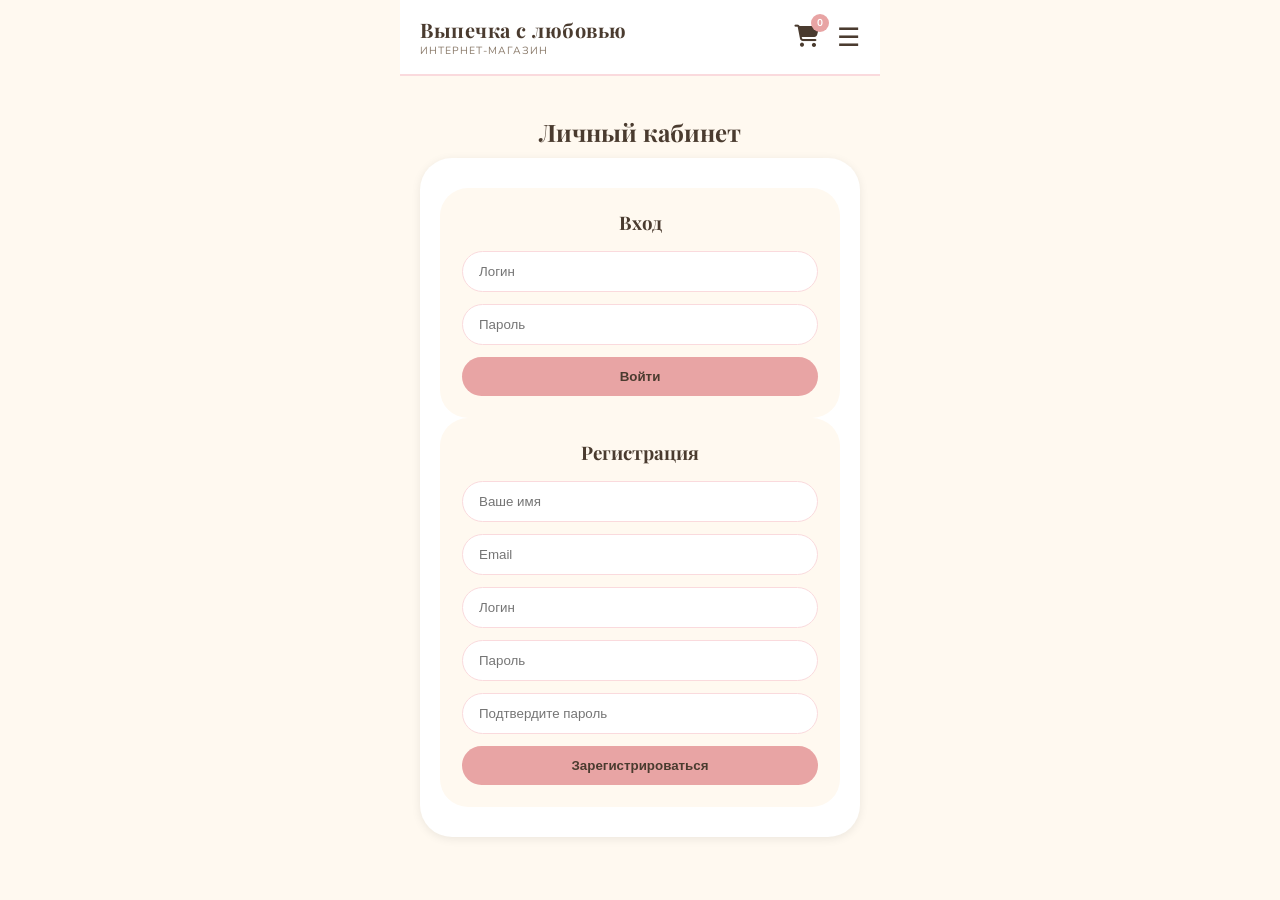
<file: account.html>
<!DOCTYPE html>
<html lang="ru">
<head>
    <meta charset="UTF-8">
    <meta name="viewport" content="width=device-width, initial-scale=1.0, maximum-scale=1.0, user-scalable=yes, viewport-fit=cover">
    <title>Выпечка с любовью - Личный кабинет</title>
    <link rel="stylesheet" href="https://cdnjs.cloudflare.com/ajax/libs/font-awesome/6.5.1/css/all.min.css">
    <link rel="stylesheet" href="style.css">
</head>
<body>
    <div class="mobile-container">
        <header>
            <a href="index.html" class="logo-link" style="text-decoration: none;">
                <div class="logo">
                    <h1>Выпечка с любовью</h1>
                    <p>ИНТЕРНЕТ-МАГАЗИН</p>
                </div>
            </a>
            <div class="header-right">
               <a href="cart.html" class="cart-icon-header">
    <i class="fas fa-shopping-cart"></i>
    <span class="cart-count" id="cart-count">0</span>
</a>
                <div class="burger-menu">☰</div>
            </div>
        </header>

        <nav class="mobile-nav">
            <a href="index.html">ГЛАВНАЯ</a>
            <a href="catalog.html">КАТАЛОГ</a>
            <a href="about.html">О НАС</a>
            <a href="account.html">ВХОД / РЕГИСТРАЦИЯ</a>
        </nav>

        <main class="account-page">
            <h2 class="page-title">Личный кабинет</h2>
            
            <div class="account-container">
                <div id="user-info" style="display: none;">
                    <div class="welcome-message">
                        <p>Добро пожаловать, <span id="username"></span>!</p>
                        <p class="user-email" id="user-email"></p>
                    </div>
                    
                    <div class="orders-history">
                        <h3>Мои заказы</h3>
                        <div id="orders-list" class="orders-list"></div>
                    </div>
                    
                    <button class="logout-btn" id="logout">Выйти</button>
                </div>

                <div id="auth-forms" class="auth-forms">
                    <form id="login-form" class="auth-form">
                        <h3>Вход</h3>
                        <div class="form-group"><input type="text" placeholder="Логин" required></div>
                        <div class="form-group"><input type="password" placeholder="Пароль" required></div>
                        <button type="submit" class="auth-btn">Войти</button>
                    </form>

                    <form id="register-form" class="auth-form">
                        <h3>Регистрация</h3>
                        <div class="form-group"><input type="text" placeholder="Ваше имя" required></div>
                        <div class="form-group"><input type="email" placeholder="Email" required></div>
                        <div class="form-group"><input type="text" placeholder="Логин" required></div>
                        <div class="form-group"><input type="password" placeholder="Пароль" required></div>
                        <div class="form-group"><input type="password" placeholder="Подтвердите пароль" required></div>
                        <button type="submit" class="auth-btn">Зарегистрироваться</button>
                    </form>
                </div>
            </div>
        </main>
    </div>
    
    <script src="script.js"></script>
</body>
</html>
</file>
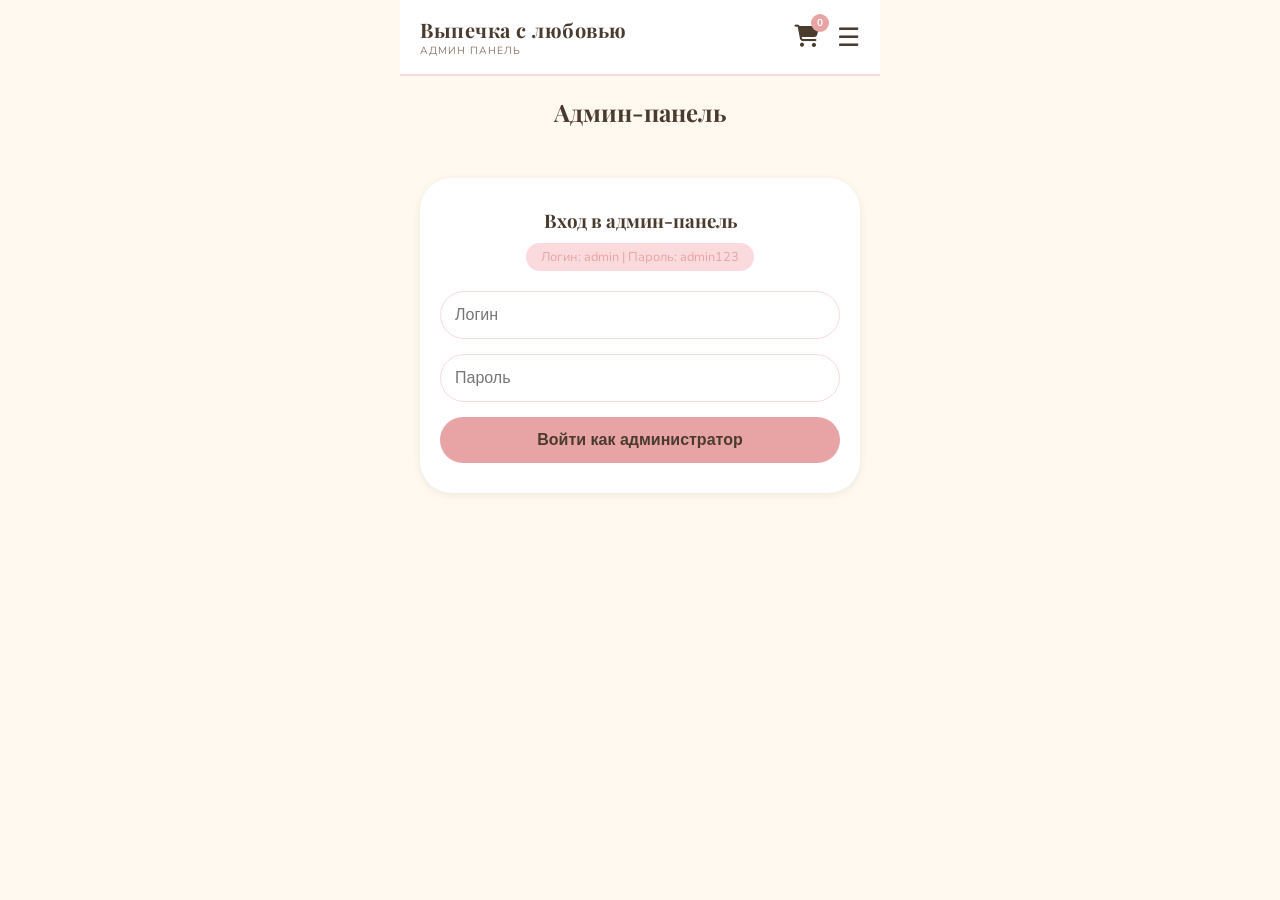
<file: admin.html>
<!DOCTYPE html>
<html lang="ru">
<head>
    <meta charset="UTF-8">
    <meta name="viewport" content="width=device-width, initial-scale=1.0, maximum-scale=1.0, user-scalable=yes, viewport-fit=cover">
    <title>Выпечка с любовью - Админ панель</title>
    <link rel="stylesheet" href="https://cdnjs.cloudflare.com/ajax/libs/font-awesome/6.5.1/css/all.min.css">
    <link rel="stylesheet" href="style.css">
</head>
<body>
    <div class="mobile-container">
        <header>
            <a href="index.html" class="logo-link" style="text-decoration: none;">
                <div class="logo">
                    <h1>Выпечка с любовью</h1>
                    <p>АДМИН ПАНЕЛЬ</p>
                </div>
            </a>
            <div class="header-right">
              <a href="cart.html" class="cart-icon-header">
    <i class="fas fa-shopping-cart"></i>
    <span class="cart-count" id="cart-count">0</span>
</a>
                <div class="burger-menu">☰</div>
            </div>
        </header>

        <nav class="mobile-nav">
            <a href="index.html">ГЛАВНАЯ</a>
            <a href="catalog.html">КАТАЛОГ</a>
            <a href="about.html">О НАС</a>
            <a href="account.html">ВХОД / РЕГИСТРАЦИЯ</a>
        </nav>

        <main>
            <h2 class="page-title">Админ-панель</h2>

            <div id="admin-login-section" class="admin-login-section">
                <div class="admin-login-card">
                    <h3>Вход в админ-панель</h3>
                    <p class="admin-hint">Логин: admin | Пароль: admin123</p>
                    <div class="form-group">
                        <input type="text" id="admin-login" placeholder="Логин" class="admin-input">
                    </div>
                    <div class="form-group">
                        <input type="password" id="admin-password" placeholder="Пароль" class="admin-input">
                    </div>
                    <button id="admin-login-btn" class="admin-login-btn">Войти как администратор</button>
                </div>
            </div>

            <div id="admin-panel" style="display: none;">
                <div class="admin-stats">
                    <div class="admin-stat-card">
                        <span class="admin-stat-icon">📦</span>
                        <span class="admin-stat-number" id="total-products">0</span>
                        <span class="admin-stat-label">товаров</span>
                    </div>
                    <div class="admin-stat-card">
                        <span class="admin-stat-icon">👤</span>
                        <span class="admin-stat-number" id="total-users">0</span>
                        <span class="admin-stat-label">пользователей</span>
                    </div>
                    <div class="admin-stat-card">
                        <span class="admin-stat-icon">📋</span>
                        <span class="admin-stat-number" id="total-orders">0</span>
                        <span class="admin-stat-label">заказов</span>
                    </div>
                </div>

                <div class="admin-tabs">
                    <button class="admin-tab active" data-tab="products">Товары</button>
                    <button class="admin-tab" data-tab="add">Добавить</button>
                    <button class="admin-tab" data-tab="users">Пользователи</button>
                    <button class="admin-tab" data-tab="orders">Заказы</button>
                </div>

                <div id="tab-products" class="admin-tab-content active">
                    <div class="admin-search">
                        <input type="text" id="search-products" placeholder="Поиск товаров..." class="admin-search-input">
                    </div>
                    <div id="admin-products-list" class="admin-products-list"></div>
                </div>

                <div id="tab-add" class="admin-tab-content">
                    <form id="add-product-form" class="admin-add-form">
                        <div class="admin-form-row">
                            <div class="admin-form-group">
                                <label>Название товара</label>
                                <input type="text" id="new-title" placeholder="Например: Торт Медовик" required>
                            </div>
                            <div class="admin-form-group">
                                <label>Цена (₽)</label>
                                <input type="number" id="new-price" placeholder="Например: 1200" required>
                            </div>
                        </div>
                        <div class="admin-form-row">
                            <div class="admin-form-group">
                                <label>Вес</label>
                                <input type="text" id="new-weight" placeholder="Например: 1 кг">
                            </div>
                            <div class="admin-form-group">
                                <label>Категория</label>
                                <select id="new-category">
                                    <option value="cake">Торт</option>
                                    <option value="dessert">Десерт</option>
                                    <option value="pastry">Пирожное</option>
                                    <option value="cookies">Печенье</option>
                                </select>
                            </div>
                        </div>
                        <div class="admin-form-group">
                            <label>Состав</label>
                            <textarea id="new-ingredients" placeholder="Например: Мука, яйца, масло, мёд..." rows="2"></textarea>
                        </div>
                        <div class="admin-form-group">
                            <label>Подробное описание</label>
                            <textarea id="new-desc" placeholder="Описание товара..." rows="3" required></textarea>
                        </div>
                        <div class="admin-form-group">
                            <label>Ссылка на фото</label>
                            <input type="text" id="new-image" placeholder="https://...">
                        </div>
                        <button type="submit" class="admin-submit-btn">Добавить товар</button>
                    </form>
                </div>

                <div id="tab-users" class="admin-tab-content">
                    <div id="admin-users-list" class="admin-users-list"></div>
                </div>

                <div id="tab-orders" class="admin-tab-content">
                    <div id="admin-orders-list" class="admin-orders-list"></div>
                </div>

                <button id="admin-logout-btn" class="admin-logout-btn">Выйти из админки</button>
            </div>
        </main>
    </div>
    <script src="script.js"></script>
</body>
</html>
</file>
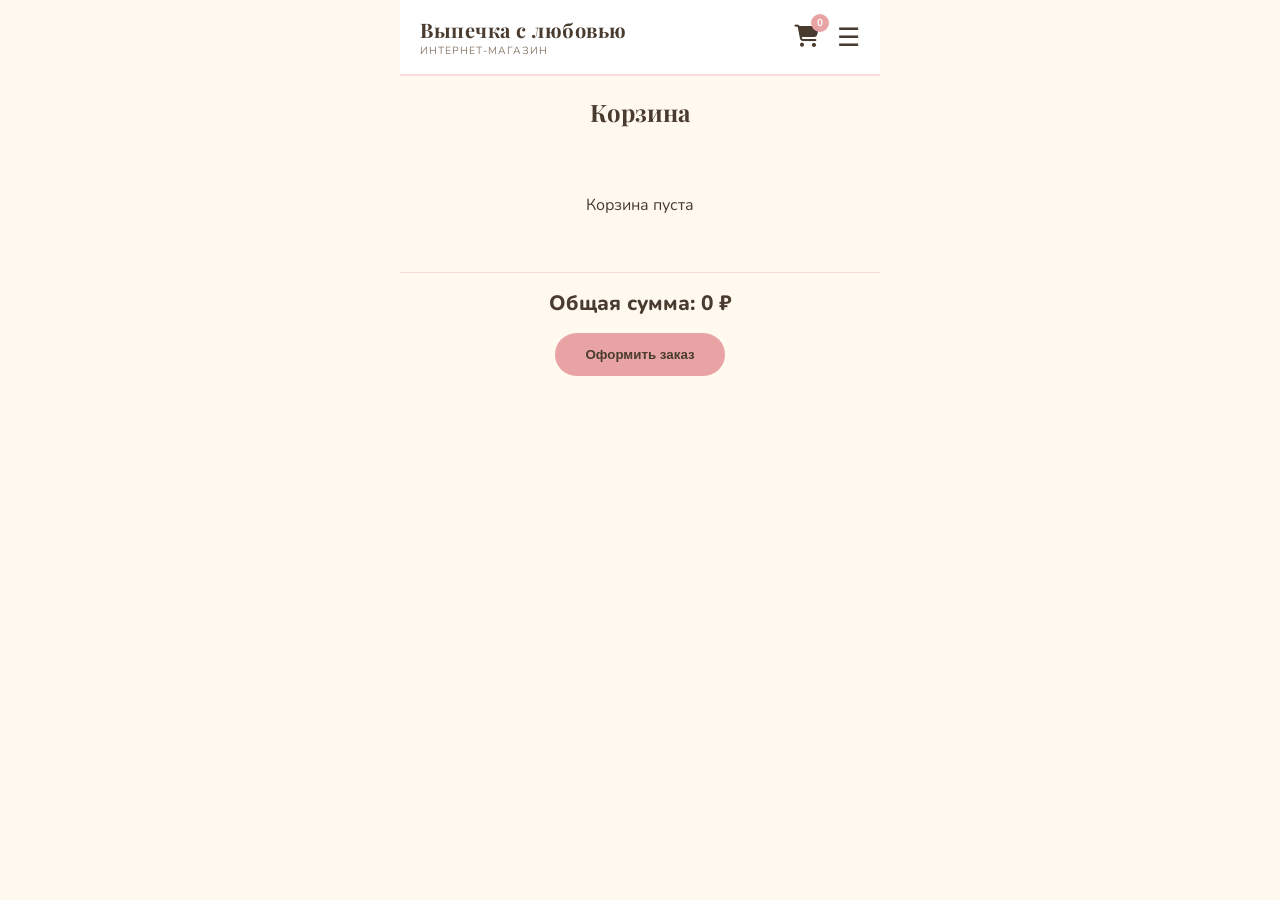
<file: cart.html>
<!DOCTYPE html>
<html lang="ru">
<head>
    <meta charset="UTF-8">
    <meta name="viewport" content="width=device-width, initial-scale=1.0, maximum-scale=1.0, user-scalable=yes, viewport-fit=cover">
    <title>Выпечка с любовью - Корзина</title>
    <link rel="stylesheet" href="https://cdnjs.cloudflare.com/ajax/libs/font-awesome/6.5.1/css/all.min.css">
    <link rel="stylesheet" href="style.css">
</head>
<body>
    <div class="mobile-container">
        <header>
            <a href="index.html" class="logo-link" style="text-decoration: none;">
                <div class="logo">
                    <h1>Выпечка с любовью</h1>
                    <p>ИНТЕРНЕТ-МАГАЗИН</p>
                </div>
            </a>
            <div class="header-right">
              <a href="cart.html" class="cart-icon-header">
    <i class="fas fa-shopping-cart"></i>
    <span class="cart-count" id="cart-count">0</span>
</a>
                <div class="burger-menu">☰</div>
            </div>
        </header>

        <nav class="mobile-nav">
            <a href="index.html">ГЛАВНАЯ</a>
            <a href="catalog.html">КАТАЛОГ</a>
            <a href="about.html">О НАС</a>
            <a href="account.html">ВХОД / РЕГИСТРАЦИЯ</a>
        </nav>

        <main>
            <h2 class="page-title">Корзина</h2>
            <div id="cart-items" class="cart-items-list"></div>
            <div class="cart-summary">
                <p class="cart-total" id="cart-total">Общая сумма: 0 ₽</p>
                <button class="checkout-btn" id="checkout">Оформить заказ</button>
            </div>
        </main>
    </div>
    
    <script src="script.js"></script>
</body>
</html>
</file>
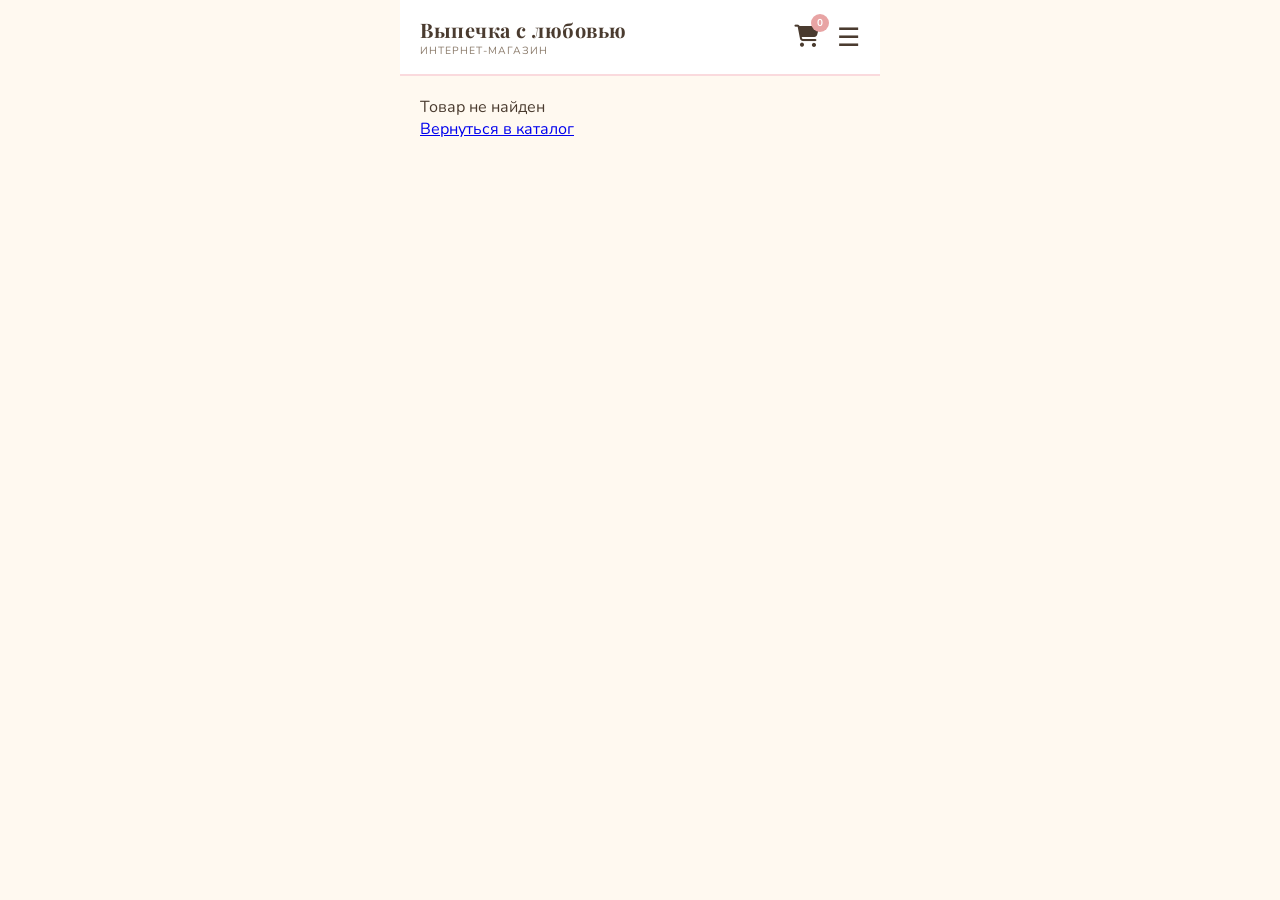
<file: product.html>
<!DOCTYPE html>
<html lang="ru">
<head>
    <meta charset="UTF-8">
    <meta name="viewport" content="width=device-width, initial-scale=1.0, maximum-scale=1.0, user-scalable=yes, viewport-fit=cover">
    <title>Выпечка с любовью - Товар</title>
    <link rel="stylesheet" href="https://cdnjs.cloudflare.com/ajax/libs/font-awesome/6.5.1/css/all.min.css">
    <link rel="stylesheet" href="style.css">
</head>
<body>
    <div class="mobile-container">
        <header>
            <a href="index.html" class="logo-link" style="text-decoration: none;">
                <div class="logo">
                    <h1>Выпечка с любовью</h1>
                    <p>ИНТЕРНЕТ-МАГАЗИН</p>
                </div>
            </a>
            <div class="header-right">
              <a href="cart.html" class="cart-icon-header">
    <i class="fas fa-shopping-cart"></i>
    <span class="cart-count" id="cart-count">0</span>
</a>
                <div class="burger-menu">☰</div>
            </div>
        </header>

        <nav class="mobile-nav">
            <a href="index.html">ГЛАВНАЯ</a>
            <a href="catalog.html">КАТАЛОГ</a>
            <a href="about.html">О НАС</a>
            <a href="account.html">ВХОД / РЕГИСТРАЦИЯ</a>
        </nav>

        <main class="product-page" id="product-content">
        </main>
    </div>
    
    <script src="script.js"></script>
</body>
</html>
</file>
<file: style.css>
@import url('https://fonts.googleapis.com/css2?family=Playfair+Display:wght@400;500;600;700&family=Nunito:wght@300;400;500;600;700&display=swap');

:root {
    --soft-pink: #FADADD;
    --cream: #FFF9F0;
    --white: #FFFFFF;
    --brown: #4A3B2F;
    --shadow: 0 2px 10px rgba(0,0,0,0.08);
    --pink-accent: #e8a4a4;
}

* {
    margin: 0;
    padding: 0;
    box-sizing: border-box;
}

body {
    font-family: 'Nunito', sans-serif;
    background: var(--cream);
    color: var(--brown);
}

.mobile-container {
    max-width: 480px;
    margin: 0 auto;
    background: var(--cream);
    min-height: 100vh;
    position: relative;
}

/* ========== HEADER ========== */
header {
    display: flex;
    justify-content: space-between;
    align-items: center;
    padding: 16px 20px;
    background: var(--white);
    border-bottom: 2px solid var(--soft-pink);
    position: sticky;
    top: 0;
    z-index: 200;
}

.logo h1 {
    font-family: 'Playfair Display', serif;
    font-size: 1.25rem;
    color: var(--brown);
    letter-spacing: 0.5px;
}

.logo p {
    font-size: 0.65rem;
    color: #8a7a6a;
    letter-spacing: 1px;
}

.header-right {
    display: flex;
    align-items: center;
    gap: 18px;
}

.cart-icon-header {
    position: relative;
    font-size: 24px;
    text-decoration: none;
    color: var(--brown);
}

.cart-count {
    position: absolute;
    top: -8px;
    right: -10px;
    background: var(--pink-accent);
    color: white;
    font-size: 10px;
    font-weight: bold;
    padding: 2px 6px;
    border-radius: 20px;
    min-width: 18px;
    text-align: center;
}

.burger-menu {
    font-size: 26px;
    cursor: pointer;
    color: var(--brown);
    background: none;
    border: none;
}

/* ========== МЕНЮ ========== */
.mobile-nav {
    display: none;
    flex-direction: column;
    background: var(--white);
    border-bottom: 1px solid var(--soft-pink);
    padding: 8px 0;
    position: absolute;
    top: 70px;
    left: 0;
    right: 0;
    z-index: 199;
    box-shadow: var(--shadow);
}

.mobile-nav a {
    padding: 14px 24px;
    text-decoration: none;
    color: var(--brown);
    font-weight: 600;
    font-size: 1rem;
    border-bottom: 1px solid var(--soft-pink);
    transition: background 0.2s;
}

.mobile-nav a:hover {
    background: var(--soft-pink);
}

.mobile-nav.active {
    display: flex;
}

/* ========== HERO ========== */
.hero-video {
    position: relative;
    height: 280px;
    overflow: hidden;
}

.hero-video video {
    width: 100%;
    height: 100%;
    object-fit: cover;
}

.hero-overlay {
    position: absolute;
    bottom: 20px;
    left: 20px;
    right: 20px;
    background: rgba(74, 59, 47, 0.7);
    backdrop-filter: blur(4px);
    padding: 14px 20px;
    border-radius: 30px;
    color: white;
}

.hero-overlay h2 {
    font-family: 'Playfair Display', serif;
    font-size: 1.2rem;
    margin-bottom: 8px;
}

.hero-btn {
    background: var(--pink-accent);
    border: none;
    padding: 8px 24px;
    border-radius: 40px;
    color: var(--brown);
    font-weight: 600;
    cursor: pointer;
}

/* ========== ЗАГОЛОВКИ ========== */
.page-title {
    text-align: center;
    margin: 20px 0 10px;
    font-family: 'Playfair Display', serif;
    font-size: 1.5rem;
    color: var(--brown);
}

.featured h3 {
    text-align: center;
    margin: 20px 0 5px;
    font-family: 'Playfair Display', serif;
    font-size: 1.2rem;
    letter-spacing: 1px;
}

/* ========== СЕТКА ТОВАРОВ ========== */
.product-grid {
    display: grid;
    grid-template-columns: repeat(2, 1fr);
    gap: 16px;
    padding: 16px;
}

/* ========== КАРТОЧКА ТОВАРА (с розовой чертой) ========== */
.product-card {
    background: var(--white);
    border-radius: 24px;
    overflow: hidden;
    box-shadow: var(--shadow);
    transition: transform 0.2s, box-shadow 0.2s;
    cursor: pointer;
}

.product-card:hover {
    transform: translateY(-3px);
    box-shadow: 0 8px 20px rgba(0,0,0,0.12);
}

.product-img {
    width: 100%;
    height: 150px;
    object-fit: cover;
    background: var(--soft-pink);
}

/* РОЗОВАЯ ЧЕРТА ПОД ФОТО */
.product-img-divider {
    height: 3px;
    background: var(--pink-accent);
    width: 100%;
}

.product-info {
    padding: 14px;
}

.product-title {
    font-family: 'Playfair Display', serif;
    font-size: 1rem;
    font-weight: 700;
    color: var(--brown);
    margin-bottom: 4px;
}

.product-price {
    color: var(--pink-accent);
    font-weight: 700;
    font-size: 1.1rem;
    margin: 6px 0 4px;
}

.product-desc {
    font-size: 0.7rem;
    color: #8a7a6a;
    line-height: 1.35;
    margin-bottom: 6px;
    white-space: nowrap;
    overflow: hidden;
    text-overflow: ellipsis;
}

/* ========== СТРАНИЦА ТОВАРА ========== */
.product-page {
    padding: 20px;
}

.product-hero-img {
    width: 100%;
    height: 280px;
    object-fit: cover;
    border-radius: 32px;
    margin-bottom: 20px;
}

.product-page-title {
    font-family: 'Playfair Display', serif;
    font-size: 1.8rem;
    margin-bottom: 10px;
}

.product-page-price {
    font-size: 1.8rem;
    font-weight: 800;
    color: var(--pink-accent);
    margin-bottom: 16px;
}

.product-weight, .product-ingredients {
    font-size: 0.9rem;
    color: #8a7a6a;
    margin-bottom: 10px;
    padding: 8px 0;
    border-bottom: 1px solid var(--soft-pink);
}

.product-page-desc {
    font-size: 1rem;
    line-height: 1.5;
    margin: 20px 0;
}

.product-page-actions {
    display: flex;
    align-items: center;
    justify-content: space-between;
    margin-top: 25px;
    padding-top: 20px;
    border-top: 2px solid var(--soft-pink);
}

.product-page-quantity {
    display: flex;
    align-items: center;
    gap: 15px;
    background: var(--soft-pink);
    padding: 8px 20px;
    border-radius: 50px;
}

.qty-btn-page {
    width: 36px;
    height: 36px;
    border-radius: 50%;
    border: none;
    background: var(--white);
    font-size: 20px;
    font-weight: bold;
    cursor: pointer;
    color: var(--brown);
}

.qty-value-page {
    font-weight: 700;
    font-size: 1.2rem;
    min-width: 35px;
    text-align: center;
}

.add-to-cart-page {
    background: var(--pink-accent);
    border: none;
    padding: 14px 28px;
    border-radius: 50px;
    color: var(--brown);
    font-weight: 700;
    font-size: 1rem;
    cursor: pointer;
}

.back-to-catalog {
    display: inline-block;
    margin-top: 20px;
    color: #8a7a6a;
    text-decoration: none;
}

/* ========== ФИЛЬТРЫ ========== */
.category-filters {
    display: flex;
    gap: 10px;
    padding: 10px 16px;
    overflow-x: auto;
    scrollbar-width: thin;
}

.filter-btn {
    background: var(--white);
    border: 1px solid var(--soft-pink);
    padding: 8px 20px;
    border-radius: 40px;
    font-size: 0.85rem;
    font-weight: 600;
    cursor: pointer;
    color: var(--brown);
    white-space: nowrap;
    transition: all 0.2s;
}

.filter-btn.active {
    background: var(--pink-accent);
    color: var(--white);
    border-color: var(--pink-accent);
}

/* ========== КОРЗИНА ========== */
.cart-items-list {
    padding: 16px;
}

.cart-item {
    display: flex;
    gap: 14px;
    background: var(--white);
    border-radius: 20px;
    padding: 14px;
    margin-bottom: 12px;
    align-items: center;
    box-shadow: var(--shadow);
}

.cart-item-img {
    width: 70px;
    height: 70px;
    object-fit: cover;
    border-radius: 16px;
}

.cart-item-info {
    flex: 1;
}

.cart-item-title {
    font-weight: 700;
    margin-bottom: 4px;
}

.cart-item-price {
    color: var(--pink-accent);
    font-weight: 600;
}

.cart-item-remove {
    background: none;
    border: none;
    font-size: 22px;
    cursor: pointer;
    color: #c0aaa0;
}

.cart-summary {
    padding: 16px;
    text-align: center;
    border-top: 1px solid var(--soft-pink);
}

.cart-total {
    font-size: 1.3rem;
    font-weight: 800;
    margin-bottom: 16px;
}

.checkout-btn {
    background: var(--pink-accent);
    border: none;
    padding: 14px 30px;
    border-radius: 50px;
    color: var(--brown);
    font-weight: 700;
    cursor: pointer;
}

/* ========== ЛИЧНЫЙ КАБИНЕТ ========== */
.account-page {
    padding: 20px;
}

.account-container {
    background: var(--white);
    border-radius: 32px;
    padding: 30px 20px;
    box-shadow: var(--shadow);
    text-align: center;
}

.welcome-message p:first-child {
    font-family: 'Playfair Display', serif;
    font-size: 1.6rem;
    font-weight: 700;
    color: var(--brown);
    margin-bottom: 6px;
}

.user-email {
    color: #8a7a6a;
    margin-bottom: 30px;
}

.orders-history {
    margin: 25px 0;
    text-align: left;
}

.orders-history h3 {
    text-align: center;
    margin-bottom: 16px;
}

.orders-list {
    background: var(--cream);
    border-radius: 24px;
    padding: 16px;
}

.order-item {
    border-bottom: 1px solid var(--soft-pink);
    padding: 12px 0;
    font-size: 0.85rem;
}

.logout-btn {
    background: var(--soft-pink);
    border: none;
    padding: 12px 35px;
    border-radius: 50px;
    font-weight: 600;
    cursor: pointer;
    color: var(--brown);
    margin-top: 15px;
}

.auth-forms {
    display: flex;
    flex-direction: column;
    gap: 24px;
}

.auth-form {
    background: var(--cream);
    padding: 22px;
    border-radius: 28px;
}

.auth-form h3 {
    font-family: 'Playfair Display', serif;
    margin-bottom: 16px;
    color: var(--brown);
}

.auth-form input {
    width: 100%;
    padding: 12px 16px;
    margin-bottom: 12px;
    border: 1px solid var(--soft-pink);
    border-radius: 40px;
    background: var(--white);
}

.auth-btn {
    background: var(--pink-accent);
    border: none;
    padding: 12px;
    width: 100%;
    border-radius: 40px;
    color: var(--brown);
    font-weight: 600;
    cursor: pointer;
}

/* ========== СТРАНИЦА О НАС ========== */
.about-page {
    padding: 20px;
}

.about-header {
    text-align: center;
    margin-bottom: 25px;
}

.about-header h2 {
    font-family: 'Playfair Display', serif;
    font-size: 2rem;
    color: var(--brown);
}

.about-header p {
    color: #8a7a6a;
    font-size: 0.9rem;
}

.about-photo {
    text-align: center;
    margin-bottom: 30px;
}

.about-photo img {
    width: 200px;
    height: 200px;
    border-radius: 50%;
    object-fit: cover;
    box-shadow: var(--shadow);
    border: 4px solid var(--soft-pink);
}

.about-story {
    margin: 25px 0;
}

.story-card {
    background: var(--white);
    border-radius: 28px;
    padding: 22px;
    margin-bottom: 16px;
    text-align: center;
    box-shadow: var(--shadow);
    transition: transform 0.2s;
}

.story-card:hover {
    transform: translateY(-3px);
}

.story-icon {
    font-size: 2.5rem;
    margin-bottom: 12px;
}

.story-card h3 {
    font-family: 'Playfair Display', serif;
    margin-bottom: 10px;
    color: var(--brown);
}

.story-card p {
    color: #8a7a6a;
    line-height: 1.5;
    font-size: 0.9rem;
}

.stats {
    display: flex;
    justify-content: space-around;
    margin: 30px 0;
    background: var(--white);
    padding: 20px;
    border-radius: 28px;
    box-shadow: var(--shadow);
}

.stat-item {
    text-align: center;
}

.stat-number {
    font-family: 'Playfair Display', serif;
    font-weight: 800;
    font-size: 1.6rem;
    color: var(--pink-accent);
    display: block;
}

.stat-label {
    font-size: 0.8rem;
    color: #8a7a6a;
}

.bottom-nav {
    display: none;
}
/* ========== АДМИН-ПАНЕЛЬ (НОВАЯ) ========== */
.admin-login-section {
    padding: 40px 20px;
}

.admin-login-card {
    background: var(--white);
    border-radius: 32px;
    padding: 30px 20px;
    text-align: center;
    box-shadow: var(--shadow);
}

.admin-login-card h3 {
    font-family: 'Playfair Display', serif;
    color: var(--brown);
    margin-bottom: 10px;
}

.admin-hint {
    color: #e8a4a4;
    font-size: 0.8rem;
    margin-bottom: 20px;
    background: var(--soft-pink);
    display: inline-block;
    padding: 5px 15px;
    border-radius: 30px;
}

.admin-input {
    width: 100%;
    padding: 14px;
    border: 1px solid var(--soft-pink);
    border-radius: 30px;
    margin-bottom: 15px;
    font-size: 1rem;
}

.admin-login-btn {
    background: #e8a4a4;
    border: none;
    padding: 14px 25px;
    border-radius: 40px;
    color: var(--brown);
    font-weight: 700;
    cursor: pointer;
    width: 100%;
    font-size: 1rem;
}

/* Статистика */
.admin-stats {
    display: grid;
    grid-template-columns: repeat(3, 1fr);
    gap: 12px;
    padding: 0 16px;
    margin-bottom: 20px;
}

.admin-stat-card {
    background: var(--white);
    border-radius: 24px;
    padding: 15px 10px;
    text-align: center;
    box-shadow: var(--shadow);
}

.admin-stat-icon {
    font-size: 2rem;
    display: block;
    margin-bottom: 8px;
}

.admin-stat-number {
    font-family: 'Playfair Display', serif;
    font-size: 1.5rem;
    font-weight: 800;
    color: #e8a4a4;
    display: block;
}

.admin-stat-label {
    font-size: 0.7rem;
    color: #8a7a6a;
}

/* Вкладки */
.admin-tabs {
    display: flex;
    gap: 8px;
    padding: 0 16px;
    margin-bottom: 20px;
    overflow-x: auto;
}

.admin-tab {
    background: var(--white);
    border: 1px solid var(--soft-pink);
    padding: 10px 18px;
    border-radius: 40px;
    font-weight: 600;
    cursor: pointer;
    color: var(--brown);
    white-space: nowrap;
}

.admin-tab.active {
    background: #e8a4a4;
    color: var(--white);
    border-color: #e8a4a4;
}

/* Контент вкладок */
.admin-tab-content {
    display: none;
    padding: 0 16px;
}

.admin-tab-content.active {
    display: block;
}

/* Поиск товаров */
.admin-search {
    margin-bottom: 15px;
}

.admin-search-input {
    width: 100%;
    padding: 12px 16px;
    border: 1px solid var(--soft-pink);
    border-radius: 30px;
    font-size: 0.9rem;
}

/* Список товаров в админке */
.admin-products-list {
    max-height: 400px;
    overflow-y: auto;
}

.admin-product-item {
    background: var(--white);
    border-radius: 20px;
    padding: 12px;
    margin-bottom: 12px;
    display: flex;
    align-items: center;
    gap: 12px;
    box-shadow: var(--shadow);
}

.admin-product-img {
    width: 60px;
    height: 60px;
    object-fit: cover;
    border-radius: 16px;
}

.admin-product-info {
    flex: 1;
}

.admin-product-name {
    font-weight: 700;
    margin-bottom: 4px;
}

.admin-product-price {
    color: #e8a4a4;
    font-weight: 600;
    font-size: 0.85rem;
}

.admin-product-actions {
    display: flex;
    gap: 8px;
}

.admin-edit-btn, .admin-delete-btn {
    background: none;
    border: none;
    font-size: 1.2rem;
    cursor: pointer;
    padding: 5px;
    border-radius: 50%;
    transition: 0.2s;
}

.admin-edit-btn:hover {
    background: var(--soft-pink);
}

.admin-delete-btn:hover {
    background: #ffe0e0;
}

/* Форма добавления товара */
.admin-add-form {
    background: var(--white);
    border-radius: 28px;
    padding: 20px;
    box-shadow: var(--shadow);
}

.admin-form-row {
    display: grid;
    grid-template-columns: 1fr 1fr;
    gap: 12px;
    margin-bottom: 12px;
}

.admin-form-group {
    margin-bottom: 12px;
}

.admin-form-group label {
    display: block;
    font-size: 0.8rem;
    font-weight: 600;
    margin-bottom: 6px;
    color: var(--brown);
}

.admin-form-group input,
.admin-form-group select,
.admin-form-group textarea {
    width: 100%;
    padding: 12px;
    border: 1px solid var(--soft-pink);
    border-radius: 20px;
    font-family: inherit;
    font-size: 0.9rem;
}

.admin-submit-btn {
    background: #e8a4a4;
    border: none;
    padding: 14px;
    border-radius: 40px;
    color: var(--brown);
    font-weight: 700;
    cursor: pointer;
    width: 100%;
    margin-top: 10px;
}

/* Список пользователей */
.admin-users-list, .admin-orders-list {
    max-height: 400px;
    overflow-y: auto;
}

.admin-user-item, .admin-order-item {
    background: var(--white);
    border-radius: 20px;
    padding: 14px;
    margin-bottom: 12px;
    box-shadow: var(--shadow);
}

.admin-user-name {
    font-weight: 700;
    margin-bottom: 4px;
}

.admin-user-email, .admin-user-login {
    font-size: 0.8rem;
    color: #8a7a6a;
}

.admin-order-id {
    font-weight: 700;
    margin-bottom: 6px;
}

.admin-order-details {
    font-size: 0.8rem;
    color: #8a7a6a;
}

.admin-delete-user {
    background: none;
    border: none;
    color: #e8a4a4;
    cursor: pointer;
    font-size: 1rem;
    margin-top: 8px;
}

/* Кнопка выхода */
.admin-logout-btn {
    background: var(--soft-pink);
    border: none;
    padding: 12px;
    border-radius: 40px;
    color: var(--brown);
    font-weight: 600;
    cursor: pointer;
    width: calc(100% - 32px);
    margin: 20px 16px;
}

/* Модалка редактирования */
.admin-edit-modal {
    display: none;
    position: fixed;
    top: 0;
    left: 0;
    right: 0;
    bottom: 0;
    background: rgba(0,0,0,0.7);
    z-index: 1000;
    align-items: center;
    justify-content: center;
    padding: 20px;
}

.admin-edit-modal.active {
    display: flex;
}

.admin-edit-content {
    background: var(--white);
    border-radius: 32px;
    max-width: 400px;
    width: 100%;
    padding: 20px;
}

.admin-edit-content h3 {
    font-family: 'Playfair Display', serif;
    margin-bottom: 20px;
}
/* Кликабельный логотип */
.logo-link {
    text-decoration: none;
    display: block;
}

.logo-link:hover .logo h1 {
    color: #e8a4a4;
    transition: color 0.2s;
}

/* Иконка корзины */
.cart-icon-header {
    position: relative;
    font-size: 22px;
    text-decoration: none;
    color: var(--brown);
}

.cart-icon-header i {
    font-size: 22px;
}
</file>
